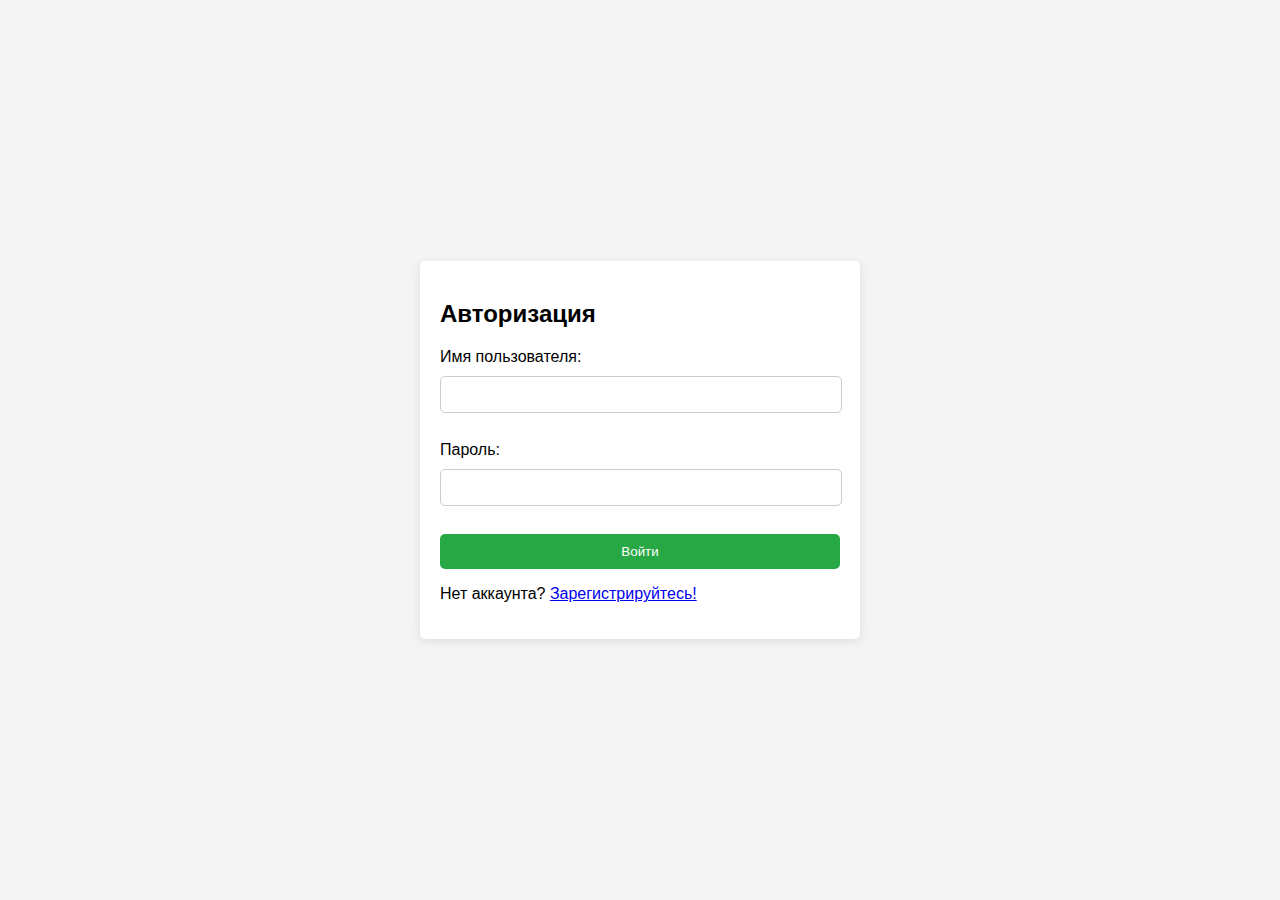
<file: src/main/resources/templates/login.html>
<!DOCTYPE html>
<html lang="ru">
<head>
  <meta charset="UTF-8">
  <meta name="viewport" content="width=device-width, initial-scale=1.0">
  <title>Форма авторизации</title>
  <style>
    body {
      font-family: Arial, sans-serif;
      background-color: #f4f4f4;
      display: flex;
      justify-content: center;
      align-items: center;
      height: 100vh;
      margin: 0;
    }
    .login-form {
      width: 400px;
      background-color: white;
      padding: 20px;
      border-radius: 5px;
      box-shadow: 0 2px 10px rgba(0, 0, 0, 0.1);
    }
    .login-form h2 {
      margin-bottom: 20px;
    }
    .login-form input {
      width: 95%;
      padding: 10px;
      margin: 10px 0;
      border: 1px solid #ccc;
      border-radius: 5px;
    }
    .login-form button {
      width: 100%;
      padding: 10px;
      background-color: #28a745;
      color: white;
      border: none;
      border-radius: 5px;
      cursor: pointer;
    }
    .login-form button:hover {
      background-color: #218838;
    }
    .login-form form{
      display: flex;
      flex-direction: column;
    }


  </style>
</head>
<body>

<div class="login-form">
  <h2>Авторизация</h2>
  <form action="#" th:action="@{/login}" method="post">
    <label for="username">Имя пользователя:</label>
    <input type="text" id="username" name="username" required>
    <br>
    <label for="password">Пароль:</label>
    <input type="password" id="password" name="password" required>
    <br>
    <button type="submit">Войти</button>
  </form>
  <p>Нет аккаунта? <a href="/register">Зарегистрируйтесь!</a></p>
</div>

</body>
</html>
</file>
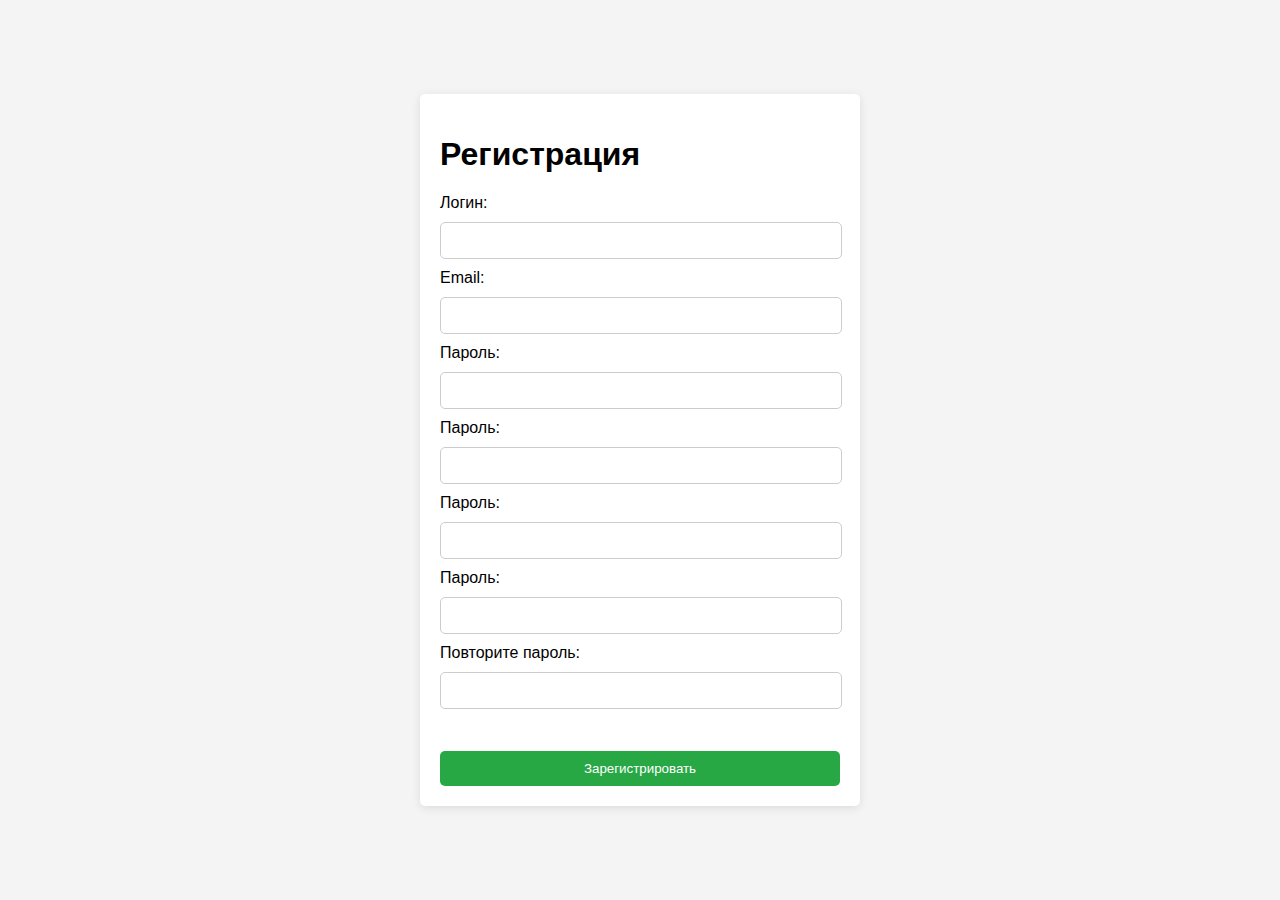
<file: src/main/resources/templates/register.html>
<!DOCTYPE html>
<html xmlns:th="http://www.thymeleaf.org">
<head>
    <meta charset="UTF-8">
    <title>Registration</title>
    <style>
        body {
            font-family: Arial, sans-serif;
            background-color: #f4f4f4;
            display: flex;
            justify-content: center;
            align-items: center;
            height: 100vh;
            margin: 0;
        }
        .login-form {
            width: 400px;
            background-color: white;
            padding: 20px;
            border-radius: 5px;
            box-shadow: 0 2px 10px rgba(0, 0, 0, 0.1);
        }
        .login-form h2 {
            margin-bottom: 20px;
        }
        .login-form input {
            width: 95%;
            padding: 10px;
            margin: 10px 0;
            border: 1px solid #ccc;
            border-radius: 5px;
        }
        .login-form button {
            width: 100%;
            padding: 10px;
            background-color: #28a745;
            color: white;
            border: none;
            border-radius: 5px;
            cursor: pointer;
        }
        .login-form button:hover {
            background-color: #218838;
        }
        .login-form form{
            display: flex;
            flex-direction: column;
        }


    </style>
</head>
<body>

<div class="login-form">
    <h1>Регистрация</h1>
<form th:action="@{/register}" th:object="${user}" method="post">
    <label for="username">Логин:</label>
    <input type="text" id="username" th:field="*{username}" />

    <label for="email">Email:</label>
    <input type="email" id="email" th:field="*{email}" />

    <label for="phone">Пароль:</label>
    <input type="text" id="phone" th:field="*{phone}" />

    <label for="firstName">Пароль:</label>
    <input type="text" id="firstName" th:field="*{firstName}" />

    <label for="lastName">Пароль:</label>
    <input type="text" id="lastName" th:field="*{lastName}" />

    <label for="password">Пароль:</label>
    <input type="password" id="password" th:field="*{password}" />

    <label for="confirmPassword">Повторите пароль:</label>
    <input type="password" id="confirmPassword" th:field="*{confirmPassword}" />

    <p th:if="${error}" th:text="${error}" style="color: red;"></p>

    <button type="submit">Зарегистрировать</button>
</form>
</div>
</body>
</html>
</file>
